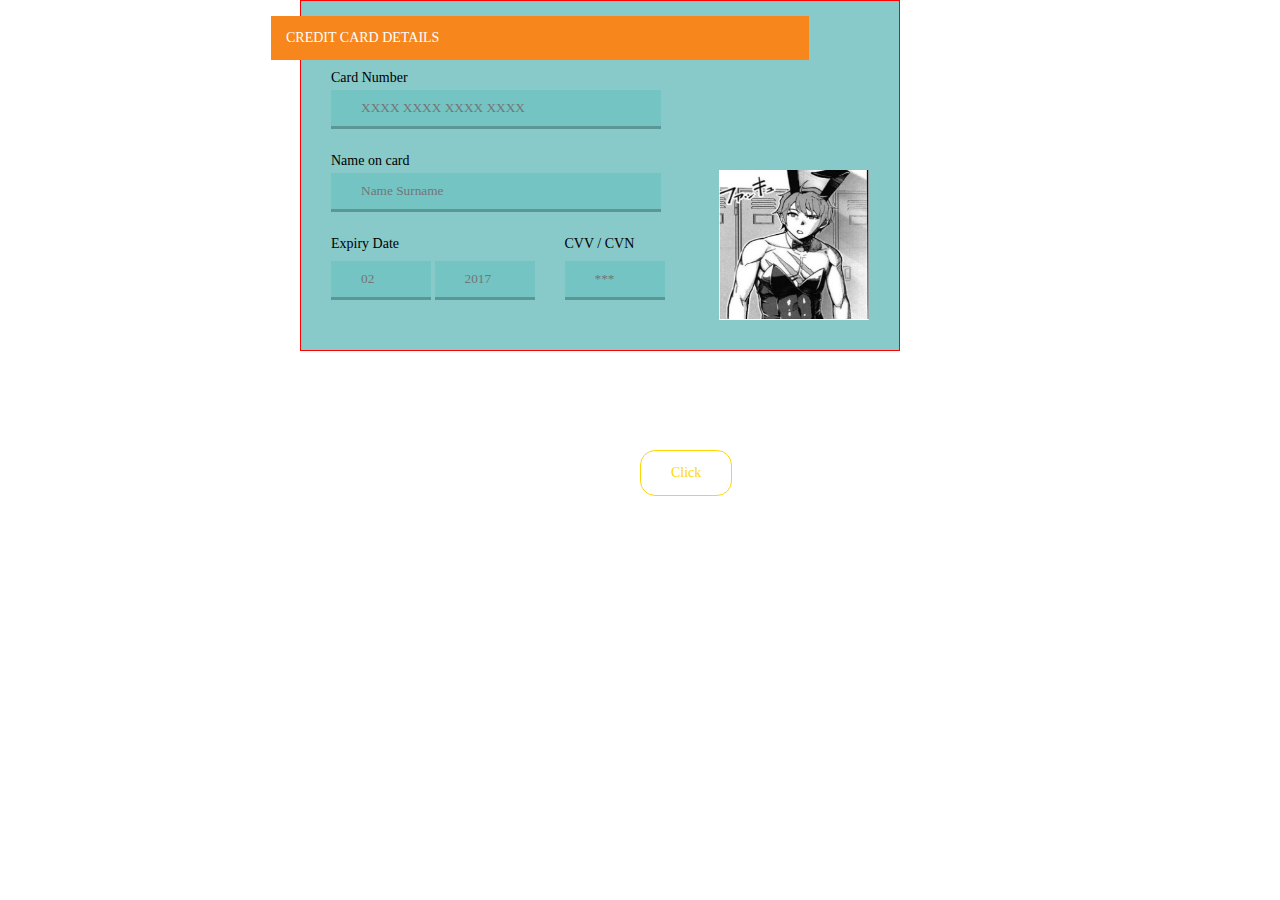
<file: index.html>
<!DOCTYPE html>
<html lang="en">

<head>
   <meta charset="UTF-8">
   <meta http-equiv="X-UA-Compatible" content="IE=edge">
   <meta name="viewport" content="width=device-width, initial-scale=1.0">
   <link rel="stylesheet" href="./css/style.css">
   <title>Document</title>
</head>

<body>
   <div class="container">
      <div class="box">
         <h1>CREDIT CARD DETAILS</h1>
      </div>
      <form action="#">
         Card Number
         <input type="text" placeholder="XXXX XXXX XXXX XXXX" maxlength="16">
         Name on card
         <input type="text" placeholder="Name Surname" maxlength="55">
         <div class="cvv">
            <div class="one">
               Expiry Date
               <div class="three">
                  <input type="text" placeholder="02" maxlength="2">
                  <input type="text" placeholder="2017" maxlength="4">
               </div>
            </div>
            <div class="two">
               CVV / CVN
               <input type="password" placeholder="***" maxlength="3">
            </div>
         </div>
      </form>
   </div>
   <a href="./index2.html" class="btn-link">Click</a>
</body>

</html>
</file>
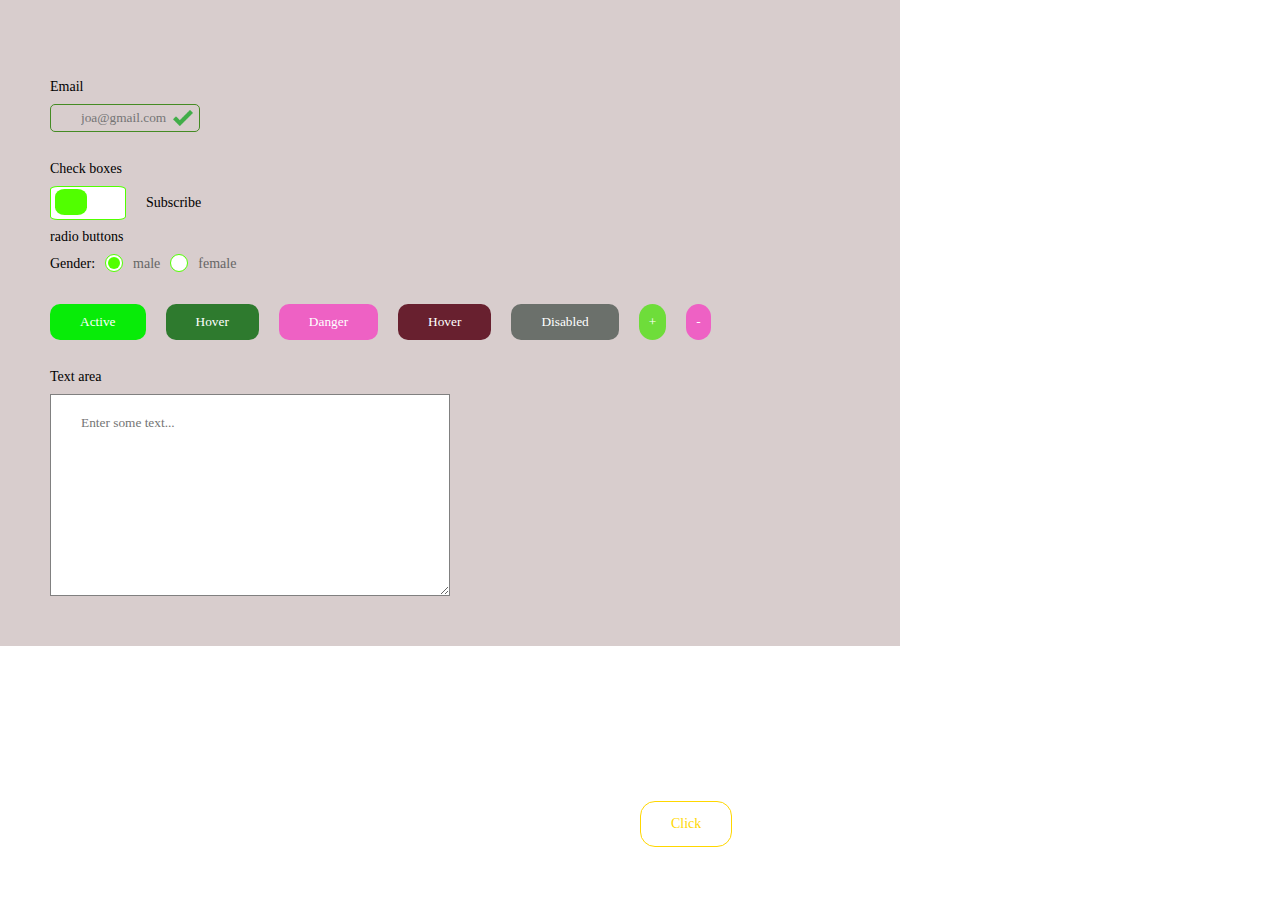
<file: index2.html>
<!DOCTYPE html>
<html lang="en">

<head>
   <meta charset="UTF-8">
   <meta http-equiv="X-UA-Compatible" content="IE=edge">
   <meta name="viewport" content="width=device-width, initial-scale=1.0">
   <link rel="stylesheet" href="./css/style2.css">
   <title>Document</title>
</head>

<body>
   <div class="container">
      <form action="#" method="GET" class="inputs-text">
         Email
         <input type="email" class="valid-input" placeholder="joa@gmail.com">
      </form>
      <form action="#" method="get" class="chrckk">
         Check boxes
         <div class="box-switch">
            <label class="switch">
               <input type="checkbox">
               <span class="slider round"></span>
            </label>
            <h2>Subscribe</h2>
         </div>
      </form>
      <form action="##" method="get" class="radio-container">
         radio buttons
         <div class="box-radio">
            <h3>Gender:</h3>
            <div class="box-raidio-ip">
               <p>
                  <input type="radio" id="test1" name="radio-group" checked>
                  <label for="test1">male</label>
               </p>
               <p>
                  <input type="radio" id="test2" name="radio-group">
                  <label for="test2">female</label>
               </p>
            </div>
         </div>
      </form>
      <div class="btn-container">
         <button class="btn-btn ntb1">Active</button>
         <button class="btn-btn ntb2">Hover</button>
         <button class="btn-btn ntb3">Danger</button>
         <button class="btn-btn ntb4">Hover</button>
         <button class="btn-btn ntb5">Disabled</button>
         <button class="btn-btn ntb6">+</button>
         <button class="btn-btn ntb7">-</button>
      </div>
      <form action="#" method="post" class="areas">
         Text area
         <textarea name="area" id="foot" cols="50" rows="10" placeholder="Enter some text..."></textarea>
      </form>
   </div>

   <a href="./index3.html" class="btn-link">Click</a>
</body>

</html>
</file>
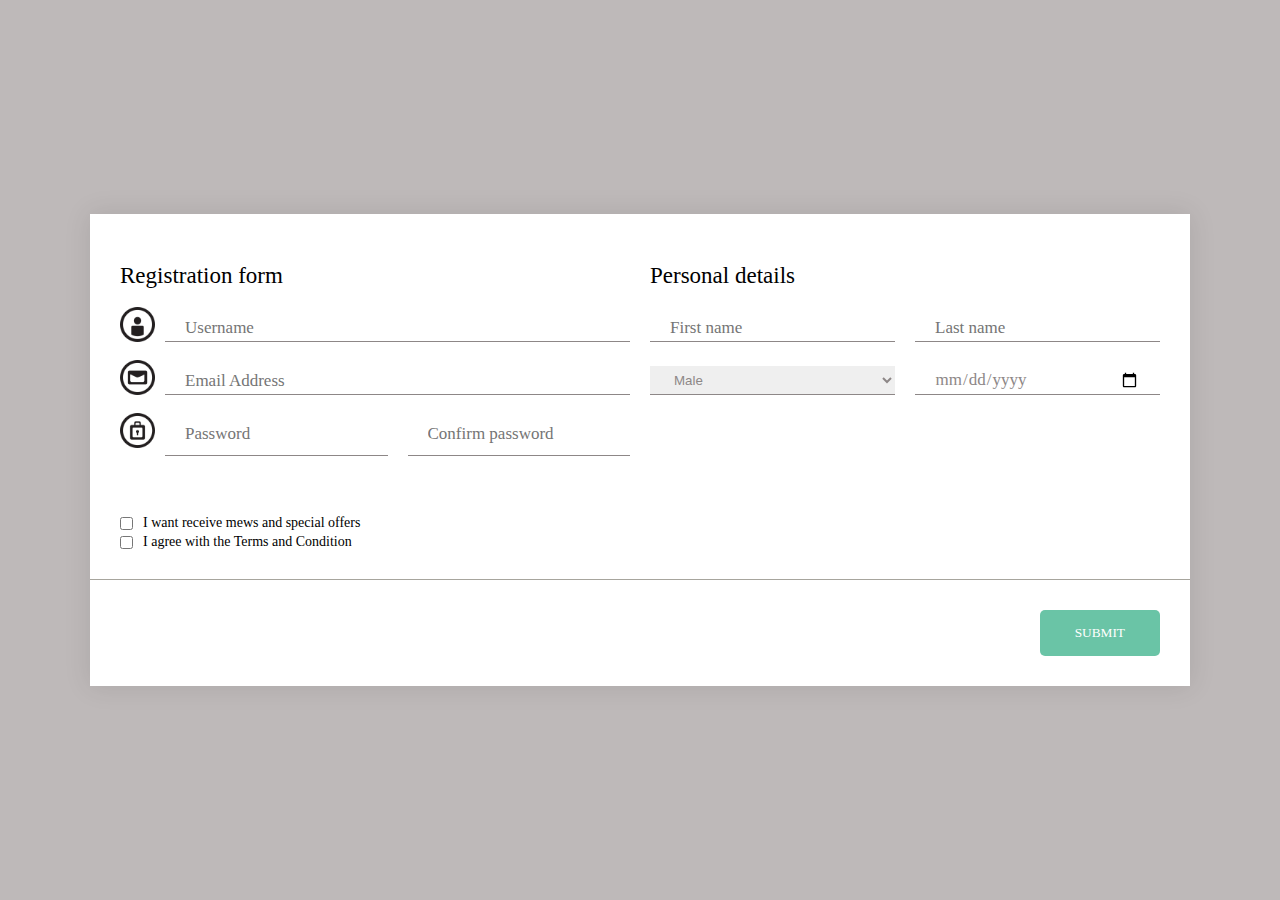
<file: index3.html>
<!DOCTYPE html>
<html lang="en">

<head>
   <meta charset="UTF-8">
   <meta http-equiv="X-UA-Compatible" content="IE=edge">
   <meta name="viewport" content="width=device-width, initial-scale=1.0">
   <link rel="stylesheet" href="./css/style3.css">
   <title>Document</title>
</head>

<body>
   <div class="container">
      <div class="container-box-menu">
         <div class="reg-box">
            <h2>Registration form</h2>
            <div class="iput-box">
               <form action="#" method="get" class="username">
                  <label for="Name"><img src="./image/username.png" alt="username"></label>
                  <input type="text" placeholder="Username">
               </form>
               <form action="#" method="get" class="email">
                  <label for="Name"><img src="./image/email.png" alt="username"></label>
                  <input type="email" placeholder="Email Address">
               </form>
               <form action="#" method="get" class="password">
                  <label for="Name"><img src="./image/pswd.png" alt="username"></label>
                  <div class="password-box">
                     <input type="password" placeholder="Password">
                     <input type="password" placeholder="Confirm password">
                  </div>
               </form>
            </div>
         </div>
         <div class="personal-box">
            <h2>Personal details</h2>
            <form action="#" method="get" class="fr-name">
               <input type="text" placeholder="First name">
               <input type="text" placeholder="Last name">
            </form>
            <form action="#" method="get" class="date-box">
               <select name="speciality-all" id="">
                  <optgroup label="Gender">
                     <option value="front-end">Male</option>
                     <option value="back-end">Female</option>
                  </optgroup>
               </select>
               <input type="date">
            </form>
         </div>
      </div>
      <div class="accept-box">
         <form action="#" method="get">
            <input type="checkbox">
            <label for="ch">I want receive mews and special offers</label>
         </form>
         <form action="#" method="get">
            <input type="checkbox">
            <label for="ch">I agree with the Terms and Condition</label>
         </form>
      </div>
      <div class="btn-container">
         <button class="btn-box">
            <a href="#">SUBMIT</a>
         </button>
      </div>
   </div>
</body>

</html>
</file>
<file: css/style.css>
@import url(./reset.css);
.container {
   max-width: 600px;
   border:1px solid red;
   padding: 30px;
   background-color: antiquewhite;
   background-color: rgb(136, 201, 201);
   position: relative;
   margin-left: 300px;
}
.cvv {
   display: flex;
}
.cvv input{
   width: 100px;
}
.box{
   width: 90%;
   position: absolute;
   left: 0;
   margin-left: -30px;
   padding: 15px;
   background-color: rgb(247, 134, 29);
   top: 15px;
}
h1{
   color: white;
}
form {
   display: flex;
   flex-direction: column;
   gap: 5px;
   margin-top: 40px;
   background: url(/naavu.PNG) 100% 100% no-repeat;
   background-size: 150px 150px;
}
input{
   margin-bottom: 20px;
   background-color: rgb(116, 196, 196);
   color: beige;
   max-width: 330px;
   padding: 10px 30px;
   border-bottom: 3px solid rgba(37, 54, 46, 0.315);
}

.two{
   display: flex;
   flex-direction: column;
   gap: 10px;
   margin-left: 30px;
}
.one{
   display: flex;
   flex-direction: column;
   gap: 10px;
}
</file>
<file: css/style2.css>
@import url(../css/reset.css);
.container{
   width: 900px;
   display: flex;
   flex-direction: column;
   background-color: rgb(216, 205, 205);
   padding: 50px;
}
.chrckk{
   display: flex;
   flex-direction: column;
}
.inputs-text{
   padding: 30px 0px ;
   display: flex;
   flex-direction: column;
}
.inputs-text input{
   margin-top: 10px;
   border:1px solid gray;
   background-color: white;
   padding: 5px 30px;
   border-radius: 5px;
   width: 150px;
}
.inputs-text input:valid{
   border: 1px solid rgb(68, 139, 35);
   color: rgb(68, 139, 35);
   background:url(../image/valid.png) 95% 50% no-repeat;
   background-size: 20px;
}
/* .inputs-text input:disabled{
   border: 1px solid rgb(160, 175, 154);
   color: rgb(207, 216, 202);
   background:url(../image/valid.png) 95% 50% no-repeat;
   background-size: 20px;
} */
.inputs-text input:invalid{
   border: 1px solid rgb(250, 0, 62);
   color: rgb(250, 0, 62);
   background:url(../image/invalid.png) 95% 50% no-repeat;
   background-size: 20px;
}
.switch {
   position: relative;
   display: inline-block;
   width: 76px;
   height: 34px;

}
.switch input {display:none;}
.slider {
   position: absolute;
   cursor: pointer;
   top: 0;
   left: 0;
   right: 0;
   bottom: 0;
   background-color: #fff;
   border:1px solid rgb(81, 255, 0);
   -webkit-transition: .4s;
   transition: .4s;
 }
 
 .slider:before {
   position: absolute;
   content: "";
   height: 26px;
   width: 32px;
   left: 4px;
   bottom: 4px;
   background-color: rgb(81, 255, 0);
   -webkit-transition: .4s;
   transition: .4s;
 }
 
 input:checked + .slider {
   background-color: white;
   border:1px solid rgb(250, 0, 62);
   
 }
 
 input:focus + .slider {
   box-shadow: 0 0 1px #ffffff;
   border: 1px solid rgb(81, 255, 0);
 }
 
 input:checked + .slider:before {
   -webkit-transform: translateX(34px);
   -ms-transform: translateX(34px);
   transform: translateX(34px);
   background-color: rgb(250, 0, 62);
 }
 
 /* Rounded sliders */
 .slider.round {
   border-radius: 10%;
 }
 
 .slider.round:before {
   border-radius: 30%;
 }
 .box-switch{
    margin: 10px 0px;
    display: flex;
    align-items: center;
    gap: 20px;
 }
 .radio-container{
    display: flex;
    flex-direction: column;
    gap: 10px;
 }
.box-radio{
   display: flex;
   align-items: center;
   gap: 10px;
}
[type="radio"]:checked,
[type="radio"]:not(:checked) {
    position: absolute;
    left: -9999px;
}
[type="radio"]:checked + label,
[type="radio"]:not(:checked) + label
{
    position: relative;
    padding-left: 28px;
    cursor: pointer;
    line-height: 20px;
    display: inline-block;
    color: #666;
}
[type="radio"]:checked + label:before,
[type="radio"]:not(:checked) + label:before {
    content: '';
    position: absolute;
    left: 0;
    top: 0;
    width: 18px;
    height: 18px;
    border: 1px solid rgb(81, 255, 0);
    border-radius: 100%;
    background: white;
}
[type="radio"]:checked + label:after,
[type="radio"]:not(:checked) + label:after {
    content: '';
    width: 12px;
    height: 12px;
    background: rgb(81, 255, 0);
    position: absolute;
    top: 3px;
    left: 3px;
    border-radius: 100%;
    -webkit-transition: all 0.2s ease;
    transition: all 0.2s ease;
}
[type="radio"]:not(:checked) + label:after {
    opacity: 0;
    -webkit-transform: scale(0);
    transform: scale(0);
}
[type="radio"]:checked + label:after {
    opacity: 1;
    -webkit-transform: scale(1);
    transform: scale(1);
}
.box-raidio-ip{
   display: flex;
   gap: 10px;
}
.btn-container{
   margin-top: 30px;
   display: flex;
   gap: 20px;
}
.btn-btn{
   padding: 10px 30px;
   border-radius: 10px;
   color: white;
   cursor: pointer;
}
.ntb1{
   background-color: rgb(8, 236, 8);
}
.ntb2{
   background-color: rgb(46, 122, 46);
}
.ntb3{
   background-color: rgb(238, 97, 196);
}
.ntb4{
   background-color: rgb(104, 32, 47);
}
.ntb5{
   background-color: rgb(107, 112, 107);
}
.ntb6{
   background-color:rgb(110, 221, 58);
   padding: 5px 10px;
   border-radius: 40px;
}
.ntb7{
   background-color:rgb(238, 97, 196);
   padding: 5px 10px;
   border-radius: 40px;
}
.areas{
   display: flex;
   flex-direction: column;
   margin-top: 30px;
   gap: 10px;
}
textarea{
   border: 1px solid grey;
   padding: 20px 30px;
   max-width: 400px;
}
.btn-link{
   position: absolute;
   top: 89%;
}
</file>
<file: css/style3.css>
@import url(./reset.css);
body{
   background-color: rgb(190, 185, 185);
   display: flex;
   justify-content: center;
   align-items: center;
}
.container{
   background-color: white;
   max-width: 1100px;
   width: 100%;
   display: flex;
   flex-direction: column;
   box-shadow: 0 0 25px 1px rgba(0, 0, 0, 0.096);
}
.reg-box {
   width: 50%;
}
.reg-box img{
   width: 35px;
   margin-bottom: 5px;
   margin-right: 10px;

}
h2{
   font-size: 23px;
   margin: 20px 0px;
}
.username input{
   width: 100%;
}
.personal-box input{
   padding: 3px 20px;
   font-size: 17px;
   border-bottom: 1px solid rgb(141, 135, 135);
}
.reg-box input{
   padding: 3px 20px;
   font-size: 17px;
   border-bottom: 1px solid rgb(141, 135, 135);
}
.username{
   display: flex;
   align-items: center;
}
.personal-box {
   width: 50%;
}
.iput-box form{
margin-top: 10px;
}
.email{
   display: flex;
   align-items: center;
}
.email input{
   width: 100%;
}

.email input:invalid{
   border-bottom: 1px solid red;
   color: rgb(253, 77, 77);
}
.password{
   display: flex;
}
.password-box{
   display: flex;
   gap: 20px;
}
.password input{
   width: 50%;
}
.fr-name{
   margin-top: 28px;
   display: flex;
   gap: 20px;
}
.fr-name input{
   width: 50%;
}
.date-box{
   margin-top: 24px;
   display: flex;
   gap: 20px;
}
.date-box input{
   width: 50%;
   color: rgb(141, 135, 135);
}
select{
   width: 50%;
   padding-left: 20px;
   color: rgb(141, 135, 135);
   border-bottom: 1px solid rgb(141, 135, 135);
}
.container-box-menu{
   padding: 30px;
   display: flex;
   gap: 20px;
}
.accept-box{
   padding: 0px 30px;
   margin-top: 30px;
   margin-bottom: 30px;
   display: flex;
   flex-direction: column;
   gap: 5px;
}
.accept-box input{
   cursor: pointer;
}
.accept-box form{
   display: flex;
   align-items: center;
   gap: 10px;
}
.btn-container {
   padding: 30px 0px;
   width: 100%;
   display: flex;
   align-items: center;
   justify-content: end;
   border-top: 1px solid rgb(167, 165, 157);
}
.btn-box {
   padding: 15px 35px;
   background-color: rgb(106, 196, 166);
   border-radius: 5px;
   margin-right: 30px;
   transition: 0.3s all ease;
   cursor: pointer;
}
.btn-box:hover{
   background-color: rgb(72, 122, 106);
}
.btn-box a{
   color: white;
}
@media (max-width:768px) {
   .container{
      margin-top: 200px;
   }
   .password input{
      width: 100%;
   }
   .container-box-menu{
      flex-direction: column;
   }
   .personal-box,
   .reg-box{
      width: 100%;
   }
   .reg-box{
      padding-top: 30px;
   }
}
@media (max-width:425px) {
   .reg-box{
      gap: 20px;
   }
   .password-box{
      flex-direction: column;
      gap: 20px;
   }
   .password input{
      width: 100%;
   }
   .fr-name{
      flex-direction: column;
   }
   .fr-name input{
      width: 100%;
   }
   .date-box{
      flex-direction: column;
   }
   .date-box select{
      width: 100%;
   }
   .date-box input{
      width: 100%;
   }

}
</file>
